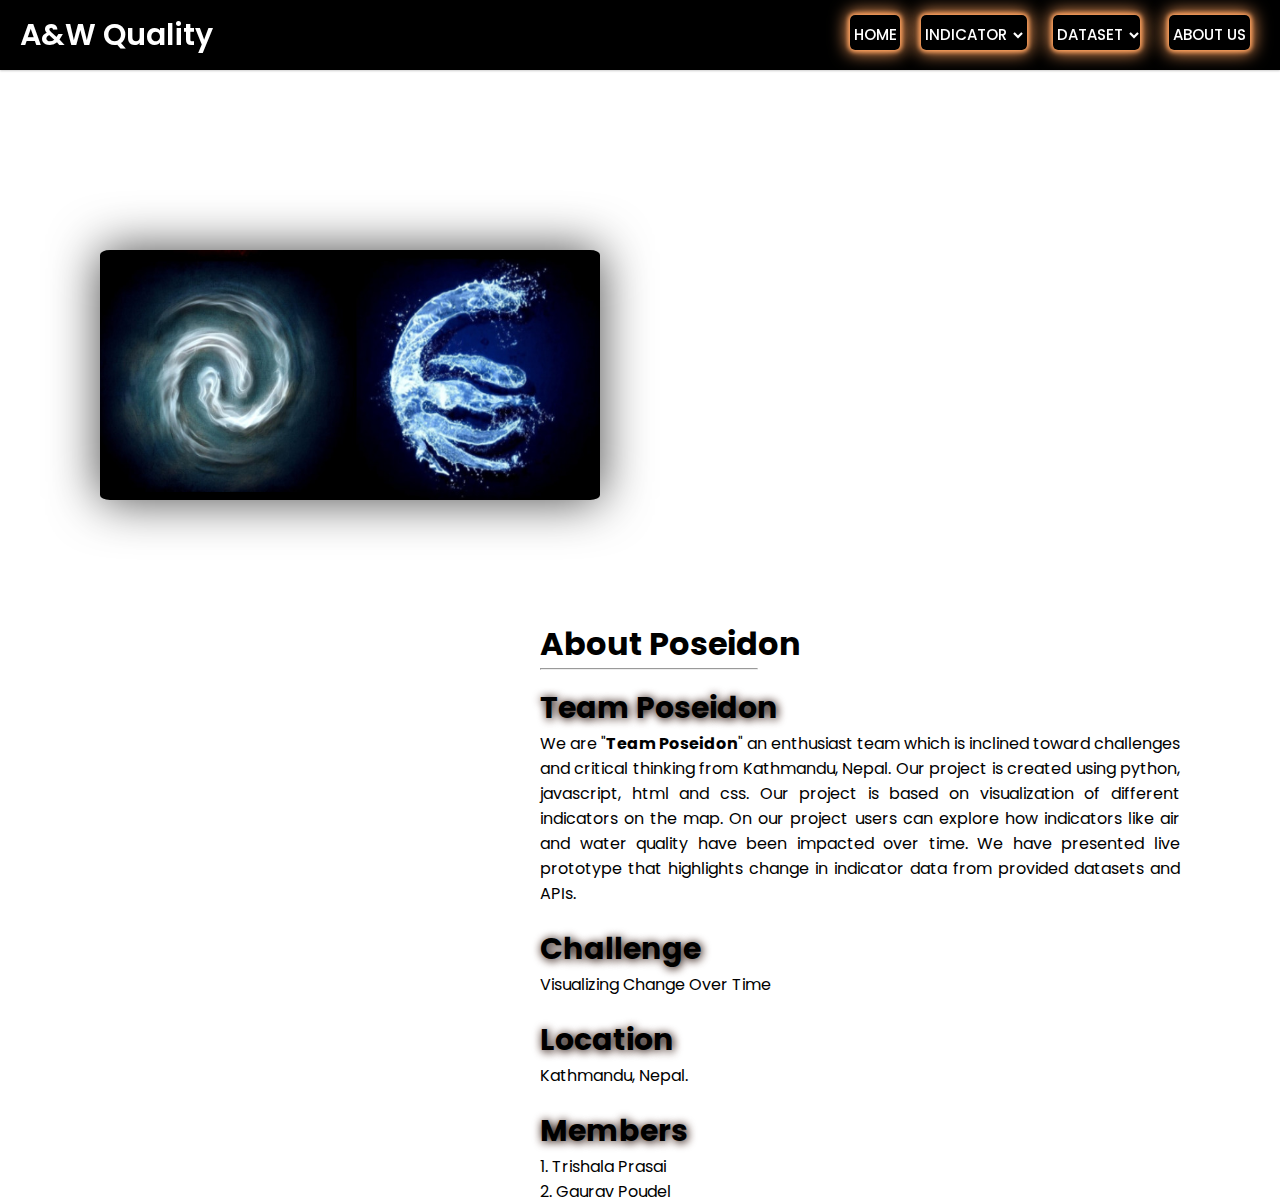
<file: EOHackathon-Project-main/about-us.html>
<<!DOCTYPE html>
<html lang="en">
<head>
  <meta charset="UTF-8">
  <meta name="viewport" content="width=device-width, initial-scale=1.0">
  <meta http-equiv="X-UA-Compatible" content="ie=edge">
</head>
<body>
  <span class="logo-img">
    <img class="lg-img" src="./img/logo.jpg" alt="logo" width="500" height="250">
  </span>
  <div class="about-section">
    <p class="text">
          <h1 class="main-heading">About Poseidon</h1>
          <hr style="width:34%;text-align:left;margin-left:0">
        <div class="container-box1">
          <strong class="second-head">Team Poseidon</strong><br>
          <span class="about-us">We are "<strong>Team Poseidon</strong>" an enthusiast team which is inclined toward challenges and critical thinking from Kathmandu, Nepal. Our project is created using python, javascript, html and css. Our project is based on visualization of different indicators on the map. On our project users can explore how indicators like air and water quality have been impacted over time. We have presented live prototype that highlights change in indicator data from provided datasets and APIs.</span><br>
        </div>
        <div class="container-box2">
          <strong class="second-head">Challenge</strong><br>
          <p>Visualizing Change Over Time</p>
        </div>
        <div class="container-box2">
          <strong class="second-head">Location</strong>
          <p>Kathmandu, Nepal.</p>
        </div>
        <strong class="second-head">Members</strong><br>
        <p>1. Trishala Prasai</p>
        <p>2. Gaurav Poudel</p>
    </p>

  </div>
  <div include-html="base.html" id="base_file"></div>
  <script src="js/jquery-3.6.0.min.js"></script>
  <script src="js/include-html.min.js"></script>
</body>
</html>
</file>
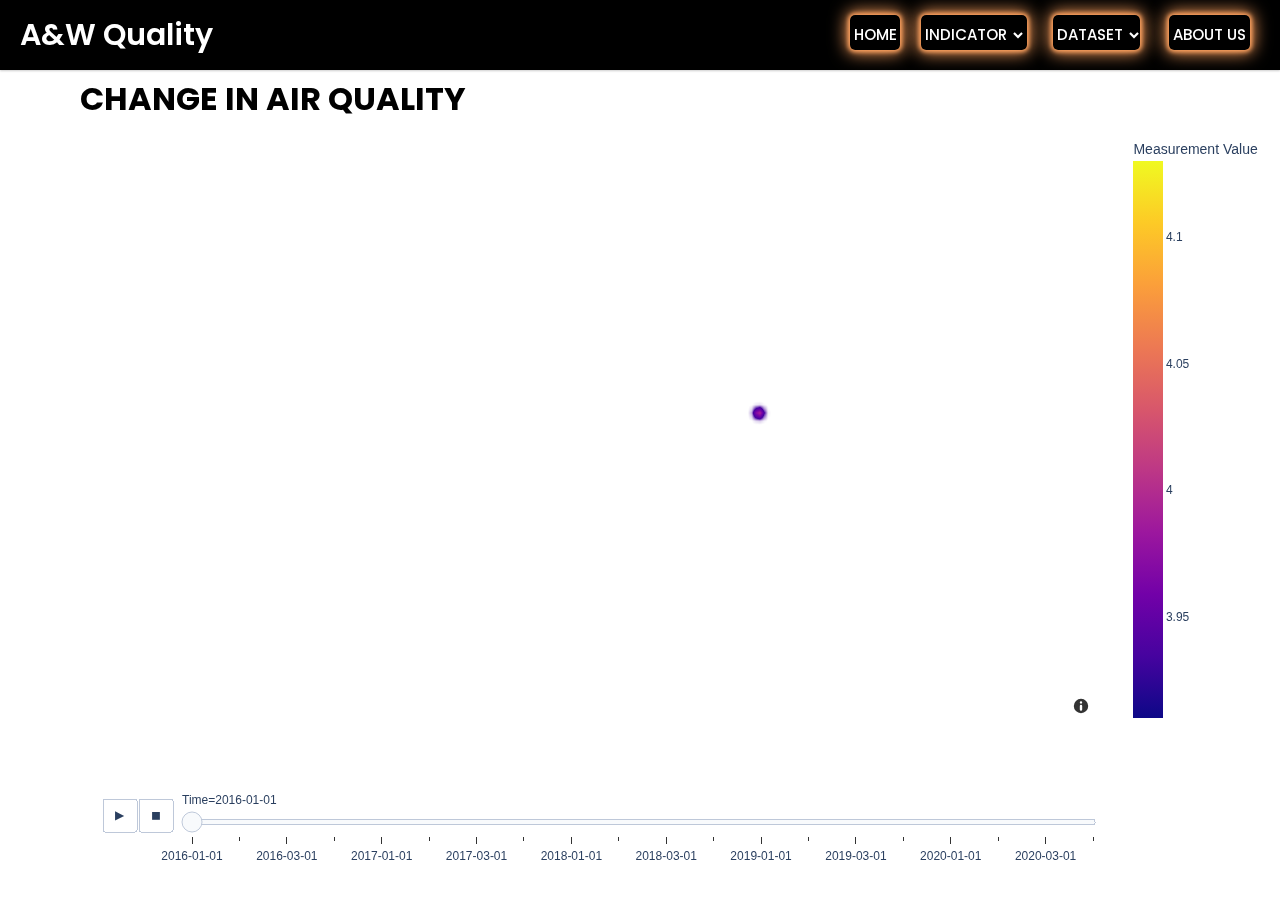
<file: EOHackathon-Project-main/air.html>
<<!DOCTYPE html>
<html lang="en">
<head>
  <meta charset="UTF-8">
  <meta name="viewport" content="width=device-width, initial-scale=1.0">
  <meta http-equiv="X-UA-Compatible" content="ie=edge">
  <title>Air Quality</title>
</head>
<body>
  <div include-html="base.html" id="base_file"></div>

  <div class="air-map">
    <div include-html="./indicators/air_quality.html" id="air_file"></div>

  </div>
  <h1 class="air-title">CHANGE IN AIR QUALITY</h1>
  <script src="js/jquery-3.6.0.min.js"></script>
  <script src="js/include-html.min.js"></script>
</body>
</html>
</file>
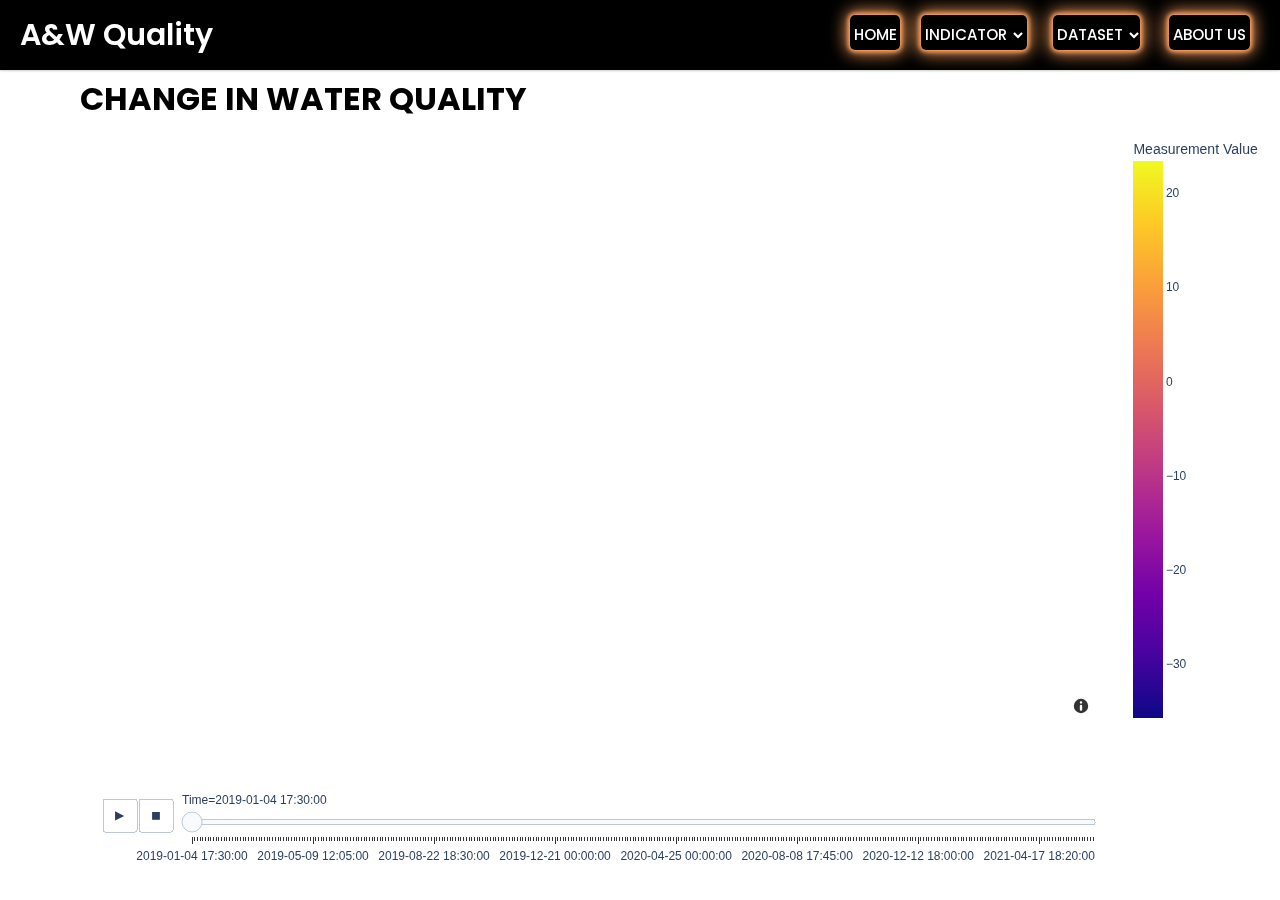
<file: EOHackathon-Project-main/water.html>
<<!DOCTYPE html>
<html lang="en">
<head>
  <meta charset="UTF-8">
  <meta name="viewport" content="width=device-width, initial-scale=1.0">
  <meta http-equiv="X-UA-Compatible" content="ie=edge">
  <title>Water Quality</title>
</head>
<body>

  <div include-html="base.html" id="base_file"></div>
  <div class="water-map">
    <div include-html="./indicators/wt.html" id="water_file"></div>
  </div>
  <h1 class="water-title">CHANGE IN WATER QUALITY</h1>
  <script src="js/jquery-3.6.0.min.js"></script>
  <script src="js/include-html.min.js"></script>
  <script src="script.js"></script>
</body>
</html>
</file>
